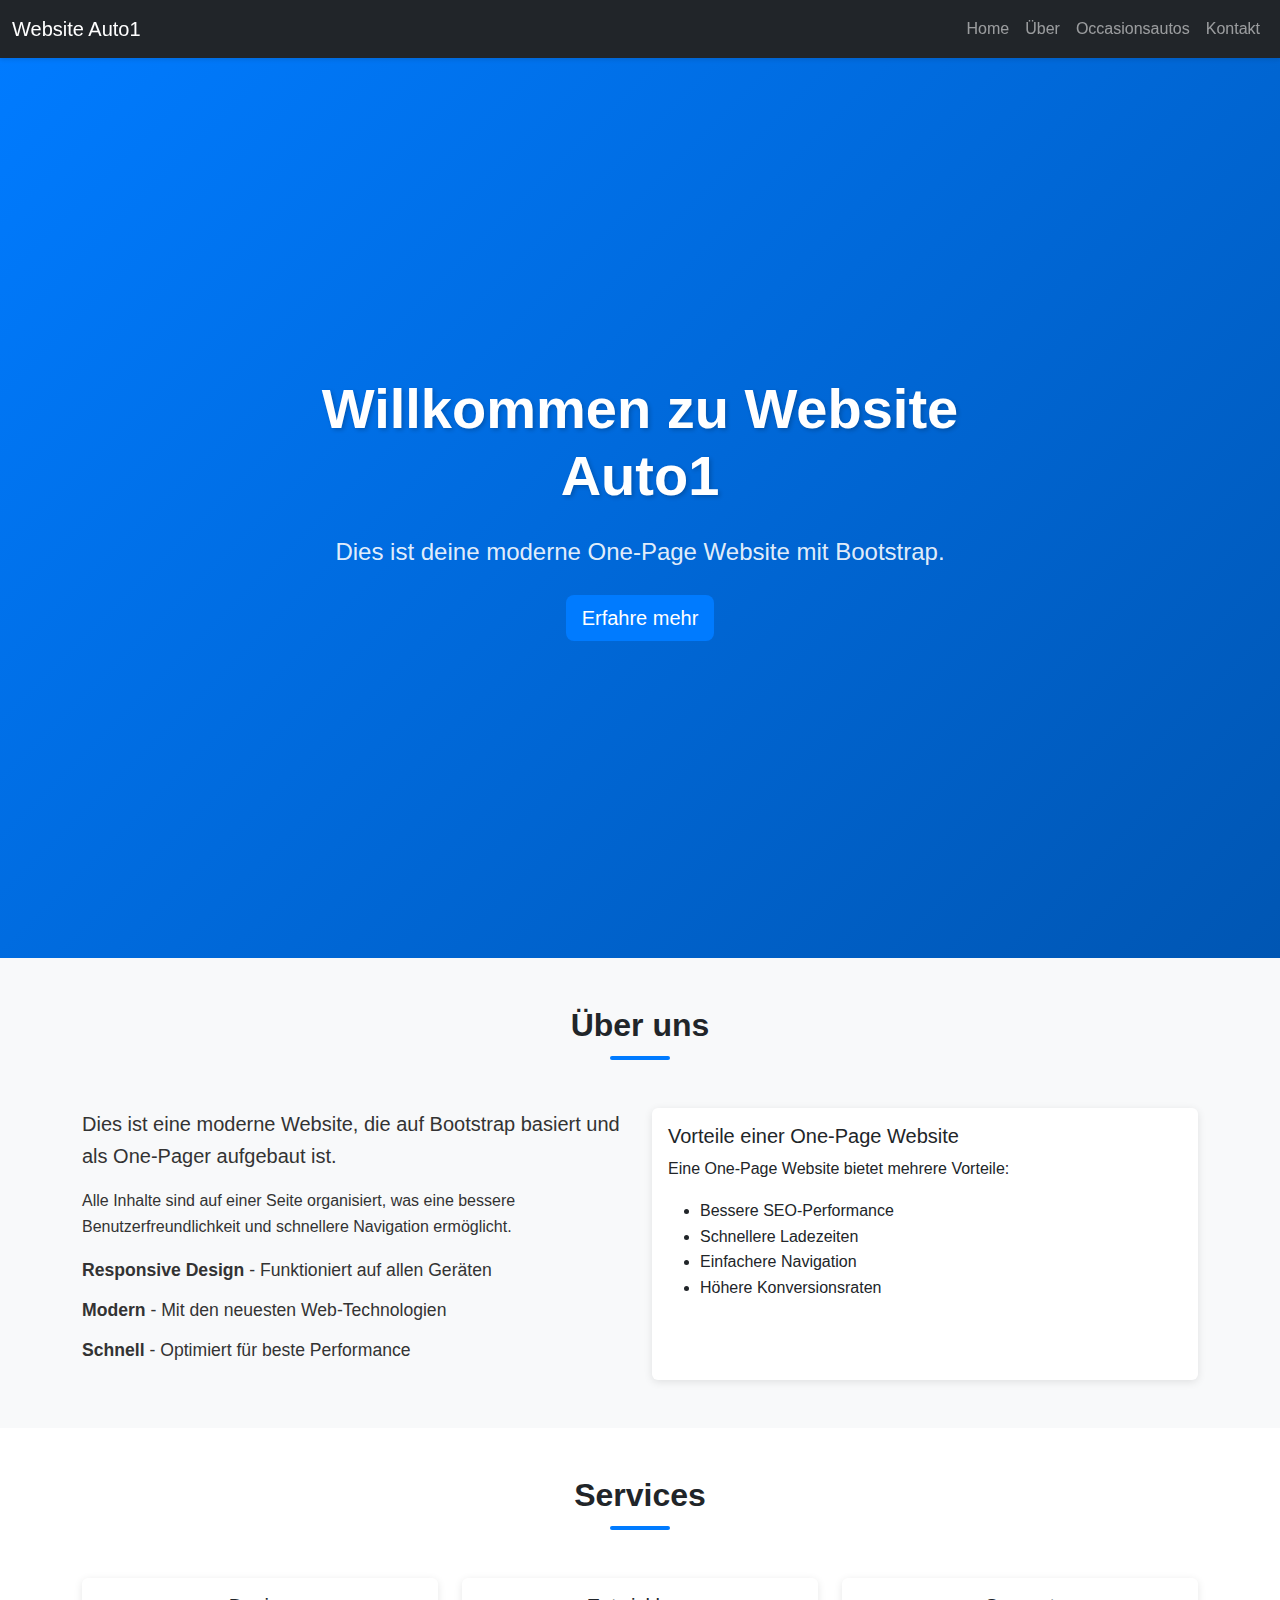
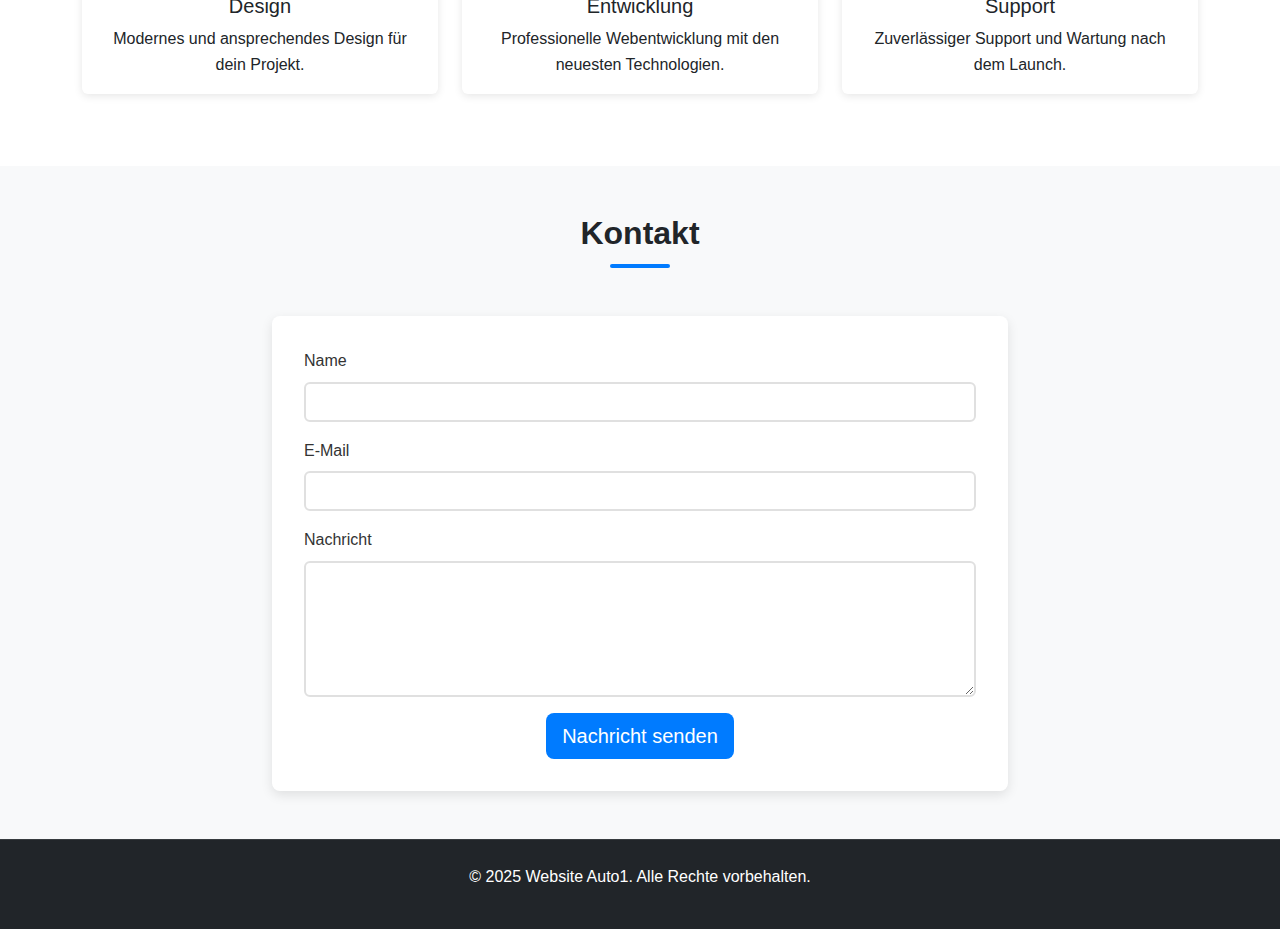
<file: index.html>
<!DOCTYPE html>
<html lang="de">
<head>
    <meta charset="UTF-8">
    <meta name="viewport" content="width=device-width, initial-scale=1.0">
    <title>Website Auto1</title>
    <!-- Bootstrap CSS -->
    <link href="https://cdn.jsdelivr.net/npm/bootstrap@5.3.0/dist/css/bootstrap.min.css" rel="stylesheet">
    <!-- Custom CSS -->
    <link rel="stylesheet" href="src/css/style.css">
</head>
<body>
    <!-- Navigation (Sticky) -->
    <nav class="navbar navbar-expand-lg navbar-dark bg-dark sticky-top">
        <div class="container-fluid">
            <a class="navbar-brand" href="#home">Website Auto1</a>
            <button class="navbar-toggler" type="button" data-bs-toggle="collapse" data-bs-target="#navbarNav">
                <span class="navbar-toggler-icon"></span>
            </button>
            <div class="collapse navbar-collapse" id="navbarNav">
                <ul class="navbar-nav ms-auto">
                    <li class="nav-item">
                        <a class="nav-link" href="#home">Home</a>
                    </li>
                    <li class="nav-item">
                        <a class="nav-link" href="#about">Über</a>
                    </li>
                    <li class="nav-item">
                        <a class="nav-link" href="src/pages/cars.html">Occasionsautos</a>
                    </li>
                    <li class="nav-item">
                        <a class="nav-link" href="#contact">Kontakt</a>
                    </li>
                </ul>
            </div>
        </div>
    </nav>

    <!-- Hero Section -->
    <section id="home" class="hero-section">
        <div class="container">
            <div class="row align-items-center min-vh-100">
                <div class="col-lg-8 mx-auto text-center">
                    <h1 class="display-4 fw-bold mb-4">Willkommen zu Website Auto1</h1>
                    <p class="lead mb-4">Dies ist deine moderne One-Page Website mit Bootstrap.</p>
                    <a href="#about" class="btn btn-primary btn-lg">Erfahre mehr</a>
                </div>
            </div>
        </div>
    </section>

    <!-- About Section -->
    <section id="about" class="py-5 bg-light">
        <div class="container">
            <h2 class="text-center mb-5">Über uns</h2>
            <div class="row">
                <div class="col-lg-6">
                    <p class="lead">Dies ist eine moderne Website, die auf Bootstrap basiert und als One-Pager aufgebaut ist.</p>
                    <p>Alle Inhalte sind auf einer Seite organisiert, was eine bessere Benutzerfreundlichkeit und schnellere Navigation ermöglicht.</p>
                    <ul class="list-unstyled">
                        <li><i class="bi bi-check2-circle"></i> <strong>Responsive Design</strong> - Funktioniert auf allen Geräten</li>
                        <li><i class="bi bi-check2-circle"></i> <strong>Modern</strong> - Mit den neuesten Web-Technologien</li>
                        <li><i class="bi bi-check2-circle"></i> <strong>Schnell</strong> - Optimiert für beste Performance</li>
                    </ul>
                </div>
                <div class="col-lg-6">
                    <div class="card">
                        <div class="card-body">
                            <h5 class="card-title">Vorteile einer One-Page Website</h5>
                            <p class="card-text">Eine One-Page Website bietet mehrere Vorteile:</p>
                            <ul>
                                <li>Bessere SEO-Performance</li>
                                <li>Schnellere Ladezeiten</li>
                                <li>Einfachere Navigation</li>
                                <li>Höhere Konversionsraten</li>
                            </ul>
                        </div>
                    </div>
                </div>
            </div>
        </div>
    </section>

    <!-- Services Section -->
    <section id="services" class="py-5">
        <div class="container">
            <h2 class="text-center mb-5">Services</h2>
            <div class="row">
                <div class="col-md-4 mb-4">
                    <div class="card h-100">
                        <div class="card-body text-center">
                            <h5 class="card-title">Design</h5>
                            <p class="card-text">Modernes und ansprechendes Design für dein Projekt.</p>
                        </div>
                    </div>
                </div>
                <div class="col-md-4 mb-4">
                    <div class="card h-100">
                        <div class="card-body text-center">
                            <h5 class="card-title">Entwicklung</h5>
                            <p class="card-text">Professionelle Webentwicklung mit den neuesten Technologien.</p>
                        </div>
                    </div>
                </div>
                <div class="col-md-4 mb-4">
                    <div class="card h-100">
                        <div class="card-body text-center">
                            <h5 class="card-title">Support</h5>
                            <p class="card-text">Zuverlässiger Support und Wartung nach dem Launch.</p>
                        </div>
                    </div>
                </div>
            </div>
        </div>
    </section>

    <!-- Contact Section -->
    <section id="contact" class="py-5 bg-light">
        <div class="container">
            <h2 class="text-center mb-5">Kontakt</h2>
            <div class="row">
                <div class="col-lg-8 mx-auto">
                    <form id="contactForm">
                        <div class="mb-3">
                            <label for="name" class="form-label">Name</label>
                            <input type="text" class="form-control" id="name" name="name" required>
                        </div>
                        <div class="mb-3">
                            <label for="email" class="form-label">E-Mail</label>
                            <input type="email" class="form-control" id="email" name="email" required>
                        </div>
                        <div class="mb-3">
                            <label for="message" class="form-label">Nachricht</label>
                            <textarea class="form-control" id="message" name="message" rows="5" required></textarea>
                        </div>
                        <div class="text-center">
                            <button type="submit" class="btn btn-primary btn-lg">Nachricht senden</button>
                        </div>
                    </form>
                </div>
            </div>
        </div>
    </section>

    <!-- Footer -->
    <footer class="bg-dark text-white text-center py-4">
        <p>&copy; 2025 Website Auto1. Alle Rechte vorbehalten.</p>
    </footer>

    <!-- Bootstrap JS -->
    <script src="https://cdn.jsdelivr.net/npm/bootstrap@5.3.0/dist/js/bootstrap.bundle.min.js"></script>
    <!-- Custom JS -->
    <script src="src/js/script.js"></script>
</body>
</html>
</file>
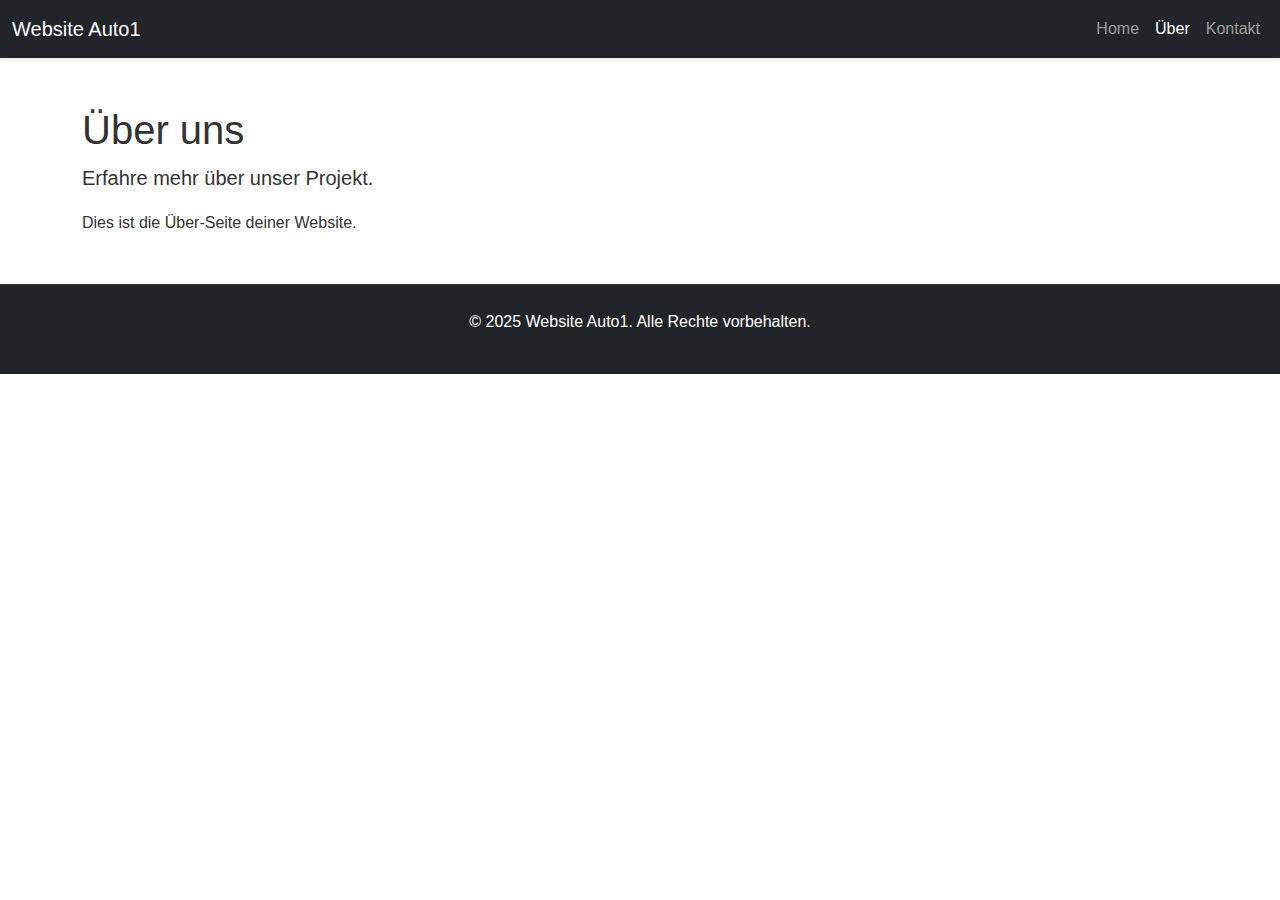
<file: src/pages/about.html>
<!DOCTYPE html>
<html lang="de">
<head>
    <meta charset="UTF-8">
    <meta name="viewport" content="width=device-width, initial-scale=1.0">
    <title>Über uns - Website Auto1</title>
    <!-- Bootstrap CSS -->
    <link href="https://cdn.jsdelivr.net/npm/bootstrap@5.3.0/dist/css/bootstrap.min.css" rel="stylesheet">
    <!-- Custom CSS -->
    <link rel="stylesheet" href="../css/style.css">
</head>
<body>
    <!-- Navigation -->
    <nav class="navbar navbar-expand-lg navbar-dark bg-dark">
        <div class="container-fluid">
            <a class="navbar-brand" href="../../index.html">Website Auto1</a>
            <button class="navbar-toggler" type="button" data-bs-toggle="collapse" data-bs-target="#navbarNav">
                <span class="navbar-toggler-icon"></span>
            </button>
            <div class="collapse navbar-collapse" id="navbarNav">
                <ul class="navbar-nav ms-auto">
                    <li class="nav-item">
                        <a class="nav-link" href="../../index.html">Home</a>
                    </li>
                    <li class="nav-item">
                        <a class="nav-link active" href="about.html">Über</a>
                    </li>
                    <li class="nav-item">
                        <a class="nav-link" href="contact.html">Kontakt</a>
                    </li>
                </ul>
            </div>
        </div>
    </nav>

    <!-- Main Content -->
    <main class="container my-5">
        <h1>Über uns</h1>
        <p class="lead">Erfahre mehr über unser Projekt.</p>
        <p>Dies ist die Über-Seite deiner Website.</p>
    </main>

    <!-- Footer -->
    <footer class="bg-dark text-white text-center py-4 mt-5">
        <p>&copy; 2025 Website Auto1. Alle Rechte vorbehalten.</p>
    </footer>

    <!-- Bootstrap JS -->
    <script src="https://cdn.jsdelivr.net/npm/bootstrap@5.3.0/dist/js/bootstrap.bundle.min.js"></script>
    <!-- Custom JS -->
    <script src="../js/script.js"></script>
</body>
</html>
</file>
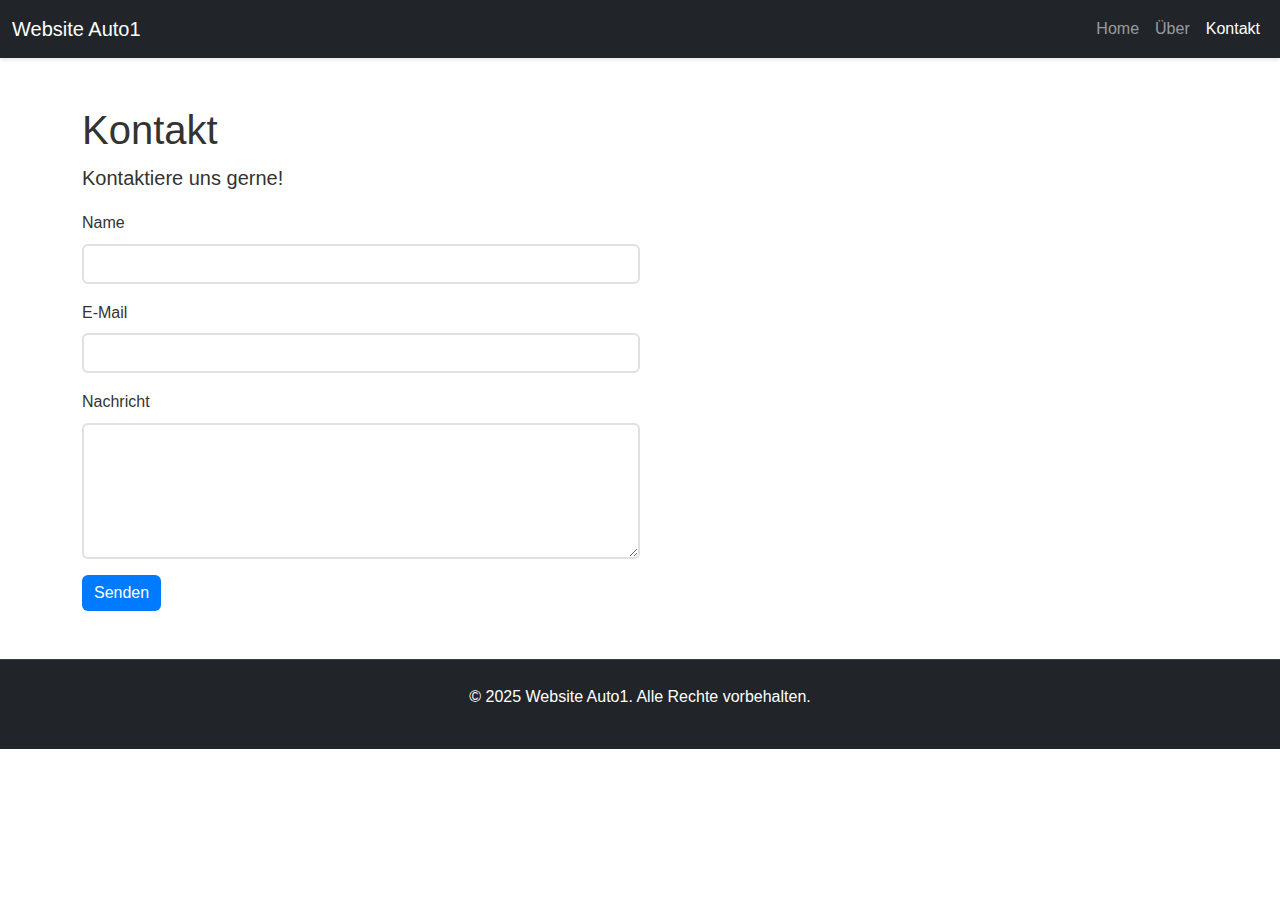
<file: src/pages/contact.html>
<!DOCTYPE html>
<html lang="de">
<head>
    <meta charset="UTF-8">
    <meta name="viewport" content="width=device-width, initial-scale=1.0">
    <title>Kontakt - Website Auto1</title>
    <!-- Bootstrap CSS -->
    <link href="https://cdn.jsdelivr.net/npm/bootstrap@5.3.0/dist/css/bootstrap.min.css" rel="stylesheet">
    <!-- Custom CSS -->
    <link rel="stylesheet" href="../css/style.css">
</head>
<body>
    <!-- Navigation -->
    <nav class="navbar navbar-expand-lg navbar-dark bg-dark">
        <div class="container-fluid">
            <a class="navbar-brand" href="../../index.html">Website Auto1</a>
            <button class="navbar-toggler" type="button" data-bs-toggle="collapse" data-bs-target="#navbarNav">
                <span class="navbar-toggler-icon"></span>
            </button>
            <div class="collapse navbar-collapse" id="navbarNav">
                <ul class="navbar-nav ms-auto">
                    <li class="nav-item">
                        <a class="nav-link" href="../../index.html">Home</a>
                    </li>
                    <li class="nav-item">
                        <a class="nav-link" href="about.html">Über</a>
                    </li>
                    <li class="nav-item">
                        <a class="nav-link active" href="contact.html">Kontakt</a>
                    </li>
                </ul>
            </div>
        </div>
    </nav>

    <!-- Main Content -->
    <main class="container my-5">
        <h1>Kontakt</h1>
        <p class="lead">Kontaktiere uns gerne!</p>
        
        <form class="col-lg-6">
            <div class="mb-3">
                <label for="name" class="form-label">Name</label>
                <input type="text" class="form-control" id="name" required>
            </div>
            <div class="mb-3">
                <label for="email" class="form-label">E-Mail</label>
                <input type="email" class="form-control" id="email" required>
            </div>
            <div class="mb-3">
                <label for="message" class="form-label">Nachricht</label>
                <textarea class="form-control" id="message" rows="5" required></textarea>
            </div>
            <button type="submit" class="btn btn-primary">Senden</button>
        </form>
    </main>

    <!-- Footer -->
    <footer class="bg-dark text-white text-center py-4 mt-5">
        <p>&copy; 2025 Website Auto1. Alle Rechte vorbehalten.</p>
    </footer>

    <!-- Bootstrap JS -->
    <script src="https://cdn.jsdelivr.net/npm/bootstrap@5.3.0/dist/js/bootstrap.bundle.min.js"></script>
    <!-- Custom JS -->
    <script src="../js/script.js"></script>
</body>
</html>
</file>
<file: src/css/style.css>
/* Custom Styles - One Pager */

:root {
    --primary-color: #007bff;
    --secondary-color: #6c757d;
    --dark-color: #212529;
}

html {
    scroll-behavior: smooth;
}

body {
    font-family: 'Segoe UI', Tahoma, Geneva, Verdana, sans-serif;
    line-height: 1.6;
    color: #333;
}

/* Navigation */
.navbar {
    box-shadow: 0 2px 4px rgba(0, 0, 0, 0.1);
}

.navbar-nav .nav-link {
    transition: color 0.3s ease;
}

.navbar-nav .nav-link:hover {
    color: var(--primary-color) !important;
}

/* Hero Section */
.hero-section {
    background: linear-gradient(135deg, var(--primary-color) 0%, #0056b3 100%);
    color: white;
}

.hero-section h1 {
    color: white;
    font-weight: 700;
    text-shadow: 2px 2px 4px rgba(0, 0, 0, 0.2);
    animation: fadeInDown 0.8s ease-out;
}

.hero-section .lead {
    color: rgba(255, 255, 255, 0.9);
    font-size: 1.5rem;
    animation: fadeInUp 0.8s ease-out 0.2s both;
}

.hero-section .btn {
    animation: fadeInUp 0.8s ease-out 0.4s both;
}

/* Sections */
section {
    scroll-margin-top: 70px;
}

h2 {
    color: var(--dark-color);
    font-weight: 600;
    position: relative;
    padding-bottom: 1rem;
}

h2::after {
    content: '';
    position: absolute;
    bottom: 0;
    left: 50%;
    transform: translateX(-50%);
    width: 60px;
    height: 4px;
    background: var(--primary-color);
    border-radius: 2px;
}

/* Cards */
.card {
    border: none;
    box-shadow: 0 2px 8px rgba(0, 0, 0, 0.1);
    transition: all 0.3s ease;
    height: 100%;
}

.card:hover {
    transform: translateY(-8px);
    box-shadow: 0 8px 16px rgba(0, 0, 0, 0.15);
}

/* List styles */
.list-unstyled li {
    margin-bottom: 0.75rem;
    font-size: 1.1rem;
}

/* Form */
#contactForm {
    background: white;
    padding: 2rem;
    border-radius: 8px;
    box-shadow: 0 4px 12px rgba(0, 0, 0, 0.1);
}

.form-control {
    border: 2px solid #e0e0e0;
    transition: all 0.3s ease;
}

.form-control:focus {
    border-color: var(--primary-color);
    box-shadow: 0 0 0 0.2rem rgba(0, 123, 255, 0.25);
}

.btn-primary {
    background: var(--primary-color);
    border: none;
    transition: all 0.3s ease;
}

.btn-primary:hover {
    background: #0056b3;
    transform: translateY(-2px);
    box-shadow: 0 4px 8px rgba(0, 123, 255, 0.3);
}

/* Footer */
footer {
    border-top: 1px solid rgba(255, 255, 255, 0.1);
}

/* Animations */
@keyframes fadeInDown {
    from {
        opacity: 0;
        transform: translateY(-30px);
    }
    to {
        opacity: 1;
        transform: translateY(0);
    }
}

@keyframes fadeInUp {
    from {
        opacity: 0;
        transform: translateY(30px);
    }
    to {
        opacity: 1;
        transform: translateY(0);
    }
}

/* Responsive */
@media (max-width: 768px) {
    h2 {
        font-size: 1.75rem;
    }

    .hero-section h1 {
        font-size: 2rem;
    }

    .hero-section .lead {
        font-size: 1.1rem;
    }

    section {
        padding: 3rem 1rem;
    }

    #contactForm {
        padding: 1.5rem;
    }

    body { font-family: Arial; padding: 20px; }
input, textarea, button { margin: 5px 0; width: 100%; max-width: 400px; }
button { padding: 10px; cursor: pointer; }
#carsList div { border: 1px solid #ccc; padding: 10px; margin: 10px 0; }

}
</file>
